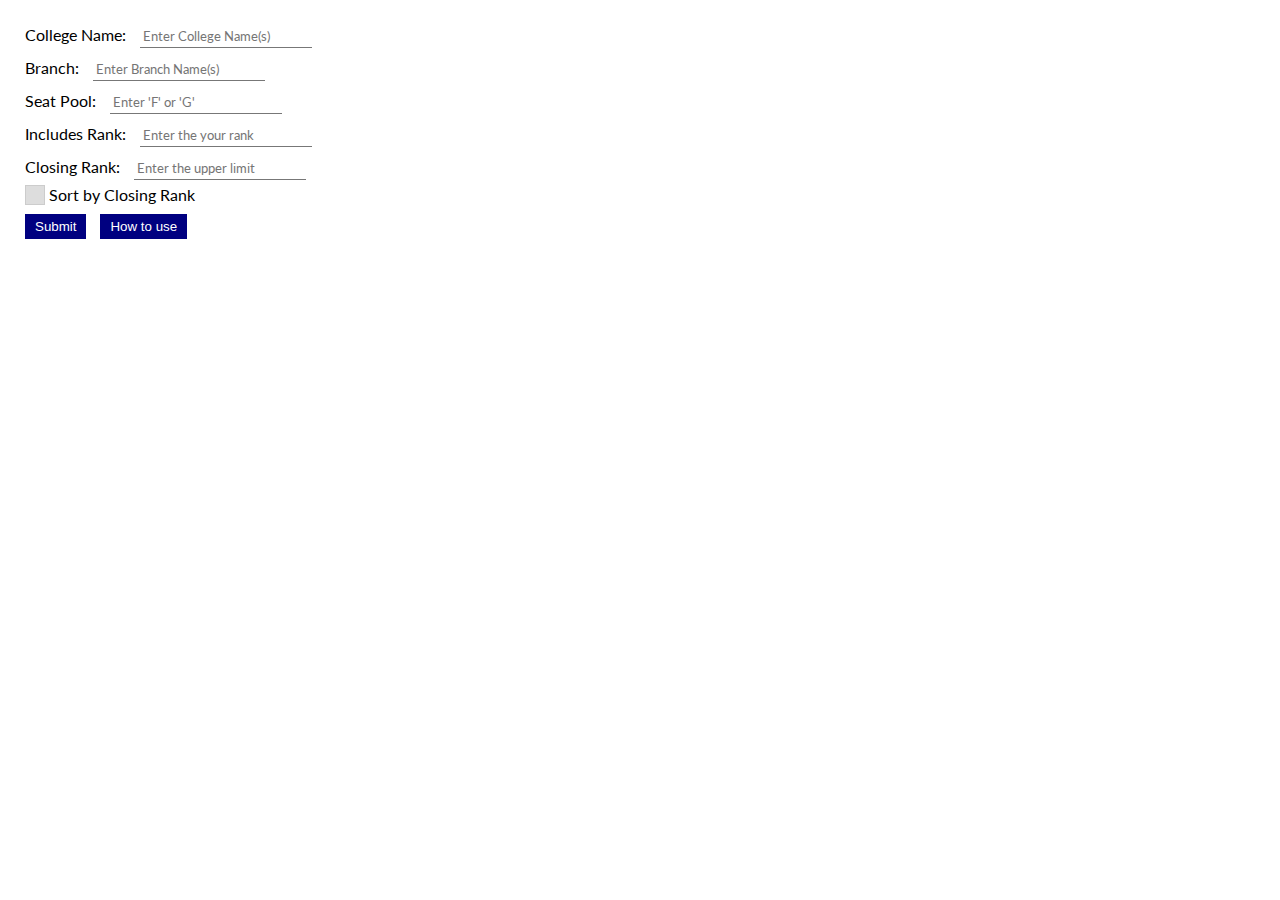
<file: Cutoff-filter/index.html>
<!DOCTYPE html>
<html>
<head>
	<meta charset="utf-8" />
	<title>Cutoff Filter</title>
	<link rel="stylesheet" type="text/css" href="style.css">
</head>
<body>

<div>
	<form>
		<label>College Name: </label><input class="inputBox" placeholder="Enter College Name(s)"><br>
		<label>Branch: </label><input class="inputBox" placeholder="Enter Branch Name(s)"><br>
		<label>Seat Pool: </label><input class="inputBox" placeholder="Enter 'F' or 'G'"><br>
		<label>Includes Rank: </label><input class="inputBox" placeholder="Enter the your rank"><br>
		<label>Closing Rank: </label><input class="inputBox" placeholder="Enter the upper limit"><br>
		<label class="checkbox">
			<input type="checkbox" id="chkbx">
			<span class = "checkmark"></span>
			 Sort by Closing Rank
		</label><br>
		<button onclick="threeTwoOneGo()" type="button" id = "submitBtn">Submit</button>
		<button onclick="howToUse()" type="button">How to use</button>
	</form>

	<table>
		<tbody id="qwerty">
		</tbody>
	</table>
</div>




<script type="text/javascript" src="jquery.min.js"></script> 

<script type="text/javascript" src="script.js"></script>



</body>
</html>
</file>
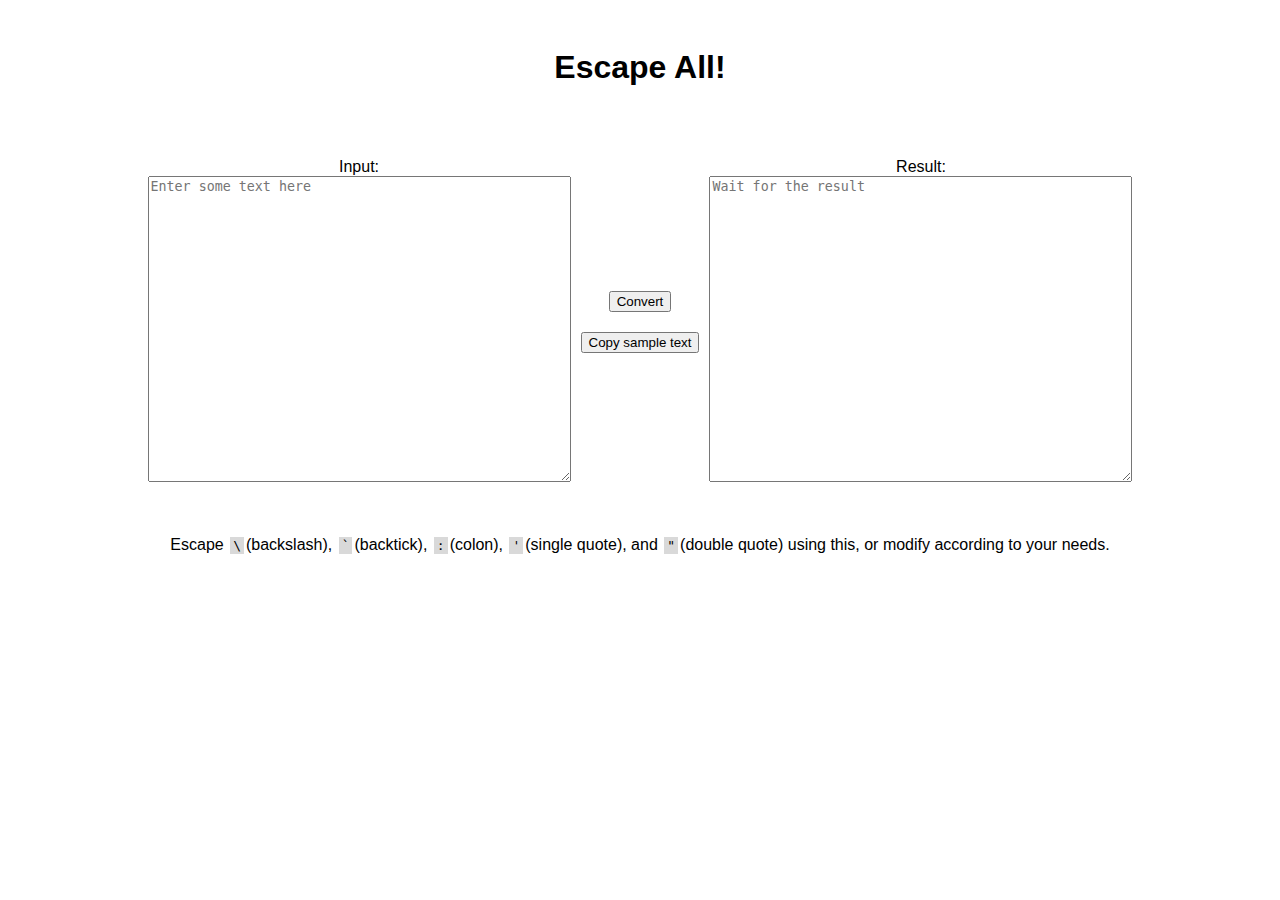
<file: Escape-all/index.html>
<!DOCTYPE html>
<html>
<head>
	<title>Escape All</title>
</head>


<link rel="stylesheet" href="https://use.fontawesome.com/releases/v5.7.0/css/all.css" integrity="sha384-lZN37f5QGtY3VHgisS14W3ExzMWZxybE1SJSEsQp9S+oqd12jhcu+A56Ebc1zFSJ" crossorigin="anonymous">
<link rel="stylesheet" type="text/css" href="style.css">

<script type="text/javascript" src = "script.js">
</script>


<body>


<h1> Escape All!</h1>

<div class="container">

	<div>
		Input:<br>
		<textarea id = "meh" rows = "20" cols = "50" placeholder="Enter some text here"></textarea><br>
	</div>
	<div>
		<button onclick="automateStuff()">Convert</button><br>
		<button style="margin-top : 20px" onclick="copyFunc()">Copy sample text</button>
	</div>
	<div>
		Result:<br>
		<textarea id = "mehResult" rows = "20" cols = "50" placeholder="Wait for the result"></textarea>
	</div>

</div>

<div> Escape <code>\</code>(backslash), <code>`</code>(backtick), <code>:</code>(colon), <code>'</code>(single quote), and <code>"</code>(double quote) using this, or modify according to your needs.</div>

</body>
</html>
</file>
<file: Cutoff-filter/style.css>
@import url('https://fonts.googleapis.com/css?family=Lato&display=swap');

::-webkit-scrollbar{
	width: 10px;
}

::-webkit-scrollbar{
	background-color: #eee;
}

::-webkit-scrollbar-thumb{
	background: navy
}

::-webkit-scrollbar-thumb:hover{
	background: #00004c;
}

body{
	font-family: 'Lato', sans-serif;
	margin: 0;
}

div{
	padding: 20px;
}

form > *{
	margin: 5px;
}

table{
	margin-top: 5vh;
}


table, td, th{
	border: solid 2px #444;
	border-collapse: collapse;
	padding: 5px 10px;
}

input{
	padding: 3px;
	border-style: none none solid none;
	border-color: #777;
	border-width: 1px;
	font-family: 'Lato', sans-serif
}

input:focus{
	outline: 1px solid navy;
	border-color: transparent;
}

.checkbox{
	position: relative;
}

.checkmark{
	height: 1.1rem;
	width: 1.1rem;
	position: absolute;
	top: 0;
	left: 0;
	background: #ddd;
	border: 1px solid #ccc;
}

.checkbox:hover .checkmark{
	background-color: #ccc;
}

.checkbox input:checked ~ .checkmark{
	background-color: #2196F3;
	border-color: #1671BA;
}

input[type = "checkbox"]{
	opacity: 0;
}

.checkmark:after{
	content: "";
	position: absolute;
	display: none;
}

.checkbox input:checked ~ .checkmark:after{
	display: block;
}

.checkbox .checkmark:after{
	left: 6px;
	top: 2.5px;
	width: 5px;
	height: 10px;
	border: solid #fff;
	border-width: 0 2px 2px 0;
	-webkit-transform: rotate(45deg);
	-ms-transform: rotate(45deg);
	transform: rotate(45deg);
}

button{
	margin-top: 10px;
	color: #fff;
	background-color: navy;
	padding: 5px 10px;
	border: none;
}
</file>
<file: Escape-all/style.css>
body{
	padding:20px 0;
	font-family: 'Arial', sans-serif;
}

div, h1{
	text-align: center;
}

.container{
	padding: 50px;
	display: flex;
	align-items: center;
	justify-content: center;
}

.container > div{
	margin: 0 5px;
}

code{
	background-color: #d9d9d9;
	padding: 1px 3px;
	margin: 0 2px;
}


@media only screen and (max-width: 800px){
	.container{
		flex-direction: column;
	}
}
</file>
